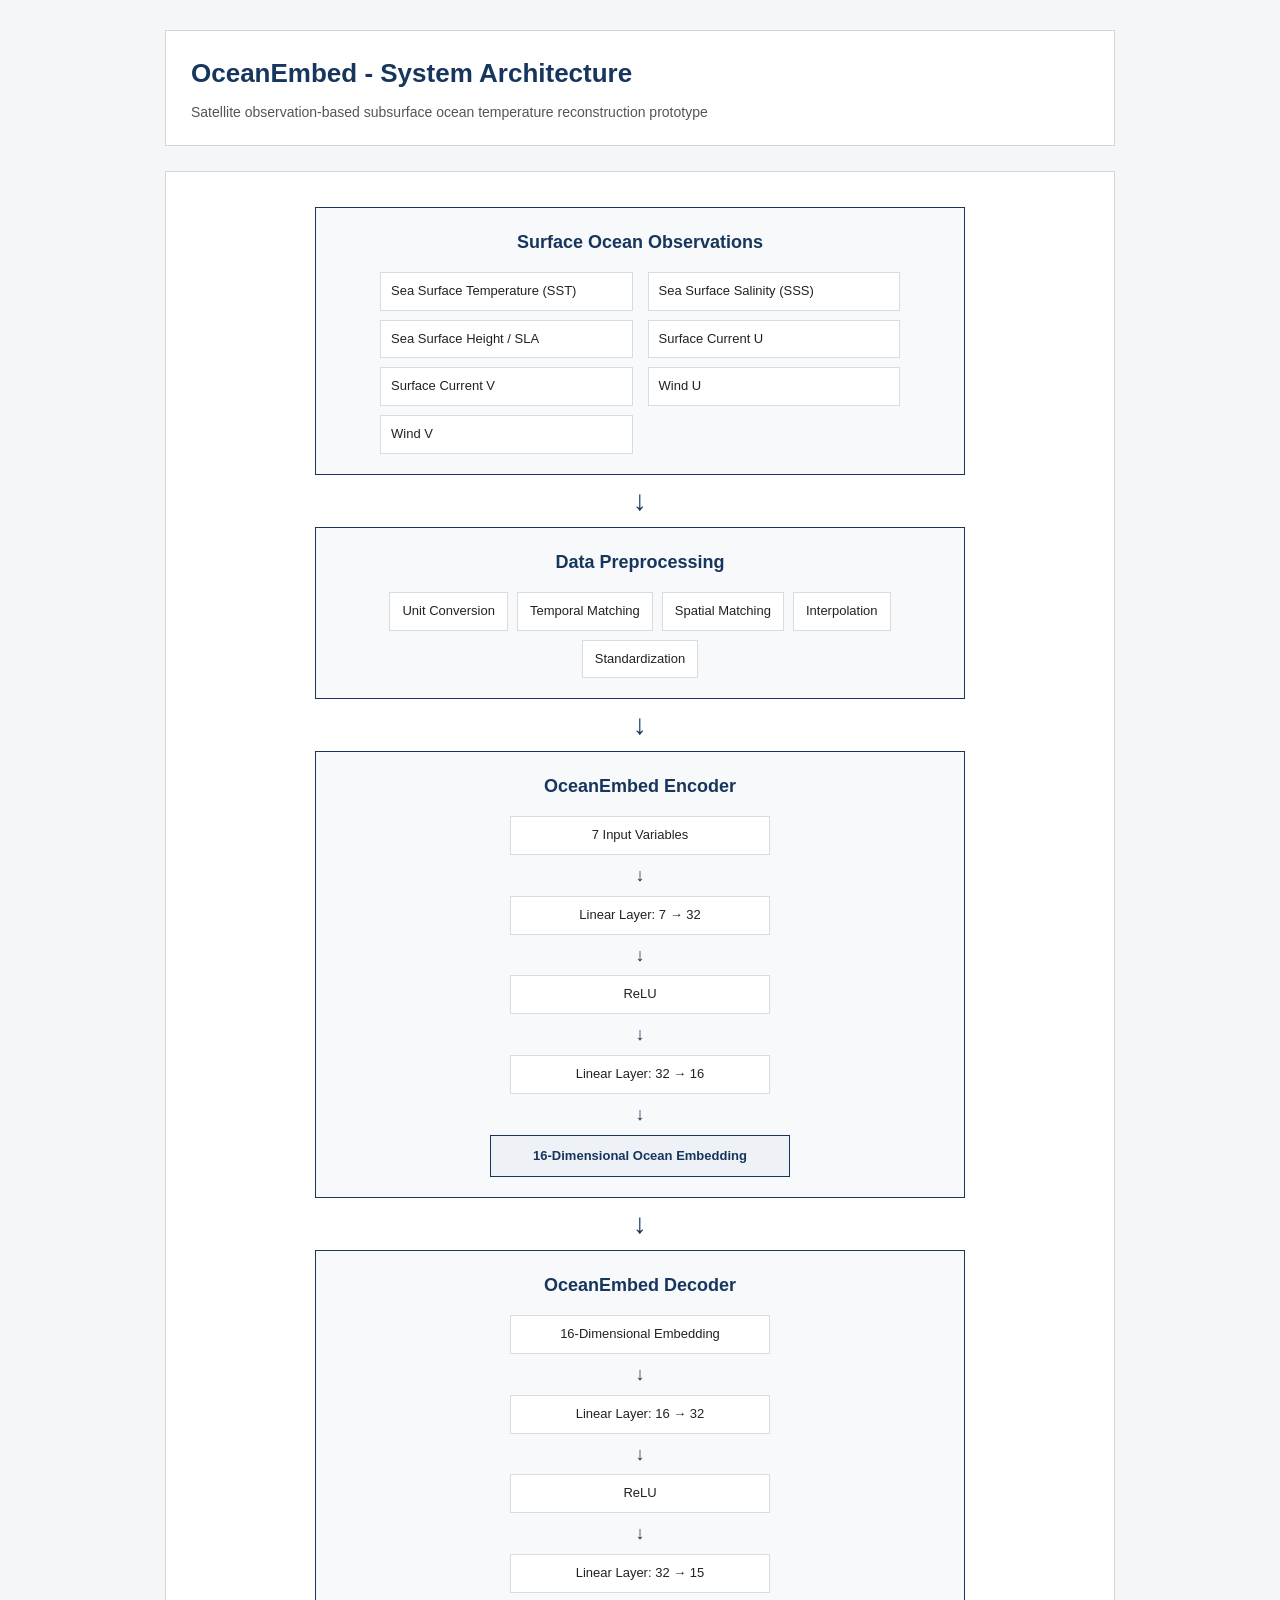
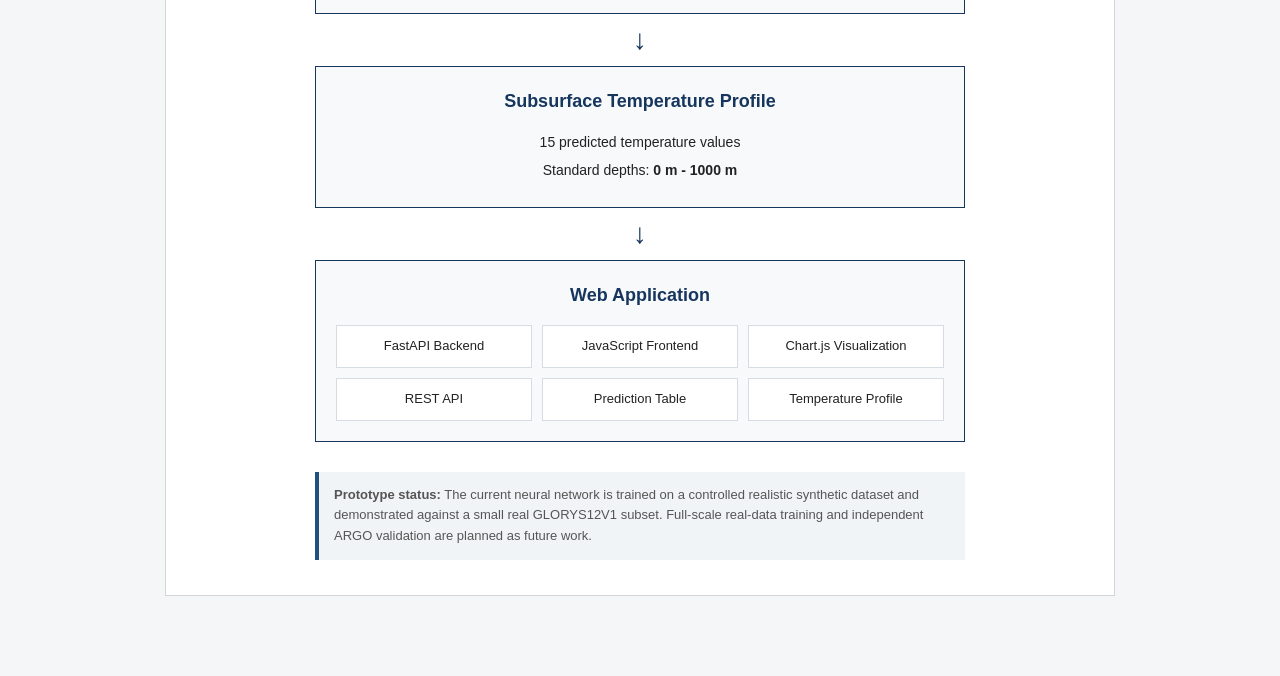
<file: frontend/architecture.html>
<!DOCTYPE html>
<html lang="en">

<head>
    <meta charset="UTF-8">
    <meta name="viewport" content="width=device-width, initial-scale=1.0">

    <title>OceanEmbed - System Architecture</title>

    <link rel="stylesheet" href="architecture.css">
</head>

<body>

    <main class="page">

        <!-- Page Header -->
        <header class="page-header">
            <h1>OceanEmbed - System Architecture</h1>

            <p>
                Satellite observation-based subsurface ocean temperature
                reconstruction prototype
            </p>
        </header>


        <!-- Architecture Diagram -->
        <section class="architecture">

            <!-- Input -->
            <div class="architecture-box input-box">

                <h2>Surface Ocean Observations</h2>

                <div class="input-grid">

                    <div>Sea Surface Temperature (SST)</div>

                    <div>Sea Surface Salinity (SSS)</div>

                    <div>Sea Surface Height / SLA</div>

                    <div>Surface Current U</div>

                    <div>Surface Current V</div>

                    <div>Wind U</div>

                    <div>Wind V</div>

                </div>

            </div>


            <div class="arrow">↓</div>


            <!-- Preprocessing -->
            <div class="architecture-box">

                <h2>Data Preprocessing</h2>

                <div class="process-list">

                    <span>Unit Conversion</span>
                    <span>Temporal Matching</span>
                    <span>Spatial Matching</span>
                    <span>Interpolation</span>
                    <span>Standardization</span>

                </div>

            </div>


            <div class="arrow">↓</div>


            <!-- Encoder -->
            <div class="architecture-box">

                <h2>OceanEmbed Encoder</h2>

                <div class="model-flow">

                    <div>7 Input Variables</div>

                    <div class="mini-arrow">↓</div>

                    <div>Linear Layer: 7 → 32</div>

                    <div class="mini-arrow">↓</div>

                    <div>ReLU</div>

                    <div class="mini-arrow">↓</div>

                    <div>Linear Layer: 32 → 16</div>

                    <div class="mini-arrow">↓</div>

                    <div class="highlight">
                        16-Dimensional Ocean Embedding
                    </div>

                </div>

            </div>


            <div class="arrow">↓</div>


            <!-- Decoder -->
            <div class="architecture-box">

                <h2>OceanEmbed Decoder</h2>

                <div class="model-flow">

                    <div>16-Dimensional Embedding</div>

                    <div class="mini-arrow">↓</div>

                    <div>Linear Layer: 16 → 32</div>

                    <div class="mini-arrow">↓</div>

                    <div>ReLU</div>

                    <div class="mini-arrow">↓</div>

                    <div>Linear Layer: 32 → 15</div>

                </div>

            </div>


            <div class="arrow">↓</div>


            <!-- Output -->
            <div class="architecture-box output-box">

                <h2>Subsurface Temperature Profile</h2>

                <p>
                    15 predicted temperature values
                </p>

                <p>
                    Standard depths:
                    <strong>0 m - 1000 m</strong>
                </p>

            </div>


            <div class="arrow">↓</div>


            <!-- Web Application -->
            <div class="architecture-box">

                <h2>Web Application</h2>

                <div class="application-grid">

                    <div>FastAPI Backend</div>

                    <div>JavaScript Frontend</div>

                    <div>Chart.js Visualization</div>

                    <div>REST API</div>

                    <div>Prediction Table</div>

                    <div>Temperature Profile</div>

                </div>

            </div>


            <!-- Status -->
            <div class="status-note">

                <strong>Prototype status:</strong>

                The current neural network is trained on a controlled
                realistic synthetic dataset and demonstrated against a
                small real GLORYS12V1 subset. Full-scale real-data training
                and independent ARGO validation are planned as future work.

            </div>

        </section>

    </main>


    <script src="architecture.js"></script>

</body>

</html>
</file>
<file: frontend/architecture.css>
/* --------------------------------------------------
   OceanEmbed - System Architecture
   Government / Scientific Portal Style
   -------------------------------------------------- */

* {
    box-sizing: border-box;
}

body {
    margin: 0;

    font-family: Arial, Helvetica, sans-serif;

    background-color: #f5f6f7;

    color: #222;

    line-height: 1.6;
}


/* --------------------------------------------------
   Page
   -------------------------------------------------- */

.page {
    max-width: 1000px;

    margin: 30px auto;

    padding: 0 25px 50px;
}


/* --------------------------------------------------
   Header
   -------------------------------------------------- */

.page-header {
    background-color: white;

    border: 1px solid #d5d5d5;

    padding: 22px 25px;

    margin-bottom: 25px;
}

.page-header h1 {
    margin: 0;

    color: #17365d;

    font-size: 26px;

    font-weight: 600;
}

.page-header p {
    margin: 6px 0 0;

    color: #555;

    font-size: 14px;
}


/* --------------------------------------------------
   Architecture Area
   -------------------------------------------------- */

.architecture {
    background-color: white;

    border: 1px solid #d5d5d5;

    padding: 35px 30px;
}


/* --------------------------------------------------
   Main Architecture Boxes
   -------------------------------------------------- */

.architecture-box {
    max-width: 650px;

    margin: 0 auto;

    padding: 20px;

    background-color: #f7f9fb;

    border: 1px solid #17365d;

    text-align: center;

    transition: background-color 0.2s ease;
}

.architecture-box:hover {
    background-color: #eef2f6;
}

.architecture-box h2 {
    margin: 0 0 15px;

    color: #17365d;

    font-size: 18px;

    font-weight: 600;
}


/* --------------------------------------------------
   Input Variables
   -------------------------------------------------- */

.input-grid {
    display: grid;

    grid-template-columns: repeat(2, 1fr);

    gap: 9px 15px;

    max-width: 520px;

    margin: 0 auto;
}

.input-grid div {
    padding: 8px 10px;

    background-color: white;

    border: 1px solid #d6dce3;

    font-size: 13px;

    text-align: left;
}


/* --------------------------------------------------
   Arrows
   -------------------------------------------------- */

.arrow {
    text-align: center;

    color: #17365d;

    font-size: 28px;

    font-weight: bold;

    line-height: 1;

    margin: 12px 0;
}


/* --------------------------------------------------
   Preprocessing
   -------------------------------------------------- */

.process-list {
    display: flex;

    flex-wrap: wrap;

    justify-content: center;

    gap: 9px;
}

.process-list span {
    padding: 8px 12px;

    background-color: white;

    border: 1px solid #d6dce3;

    font-size: 13px;
}


/* --------------------------------------------------
   Neural Network Flow
   -------------------------------------------------- */

.model-flow {
    display: flex;

    flex-direction: column;

    align-items: center;

    gap: 6px;
}

.model-flow > div:not(.mini-arrow):not(.highlight) {
    width: 260px;

    padding: 8px;

    background-color: white;

    border: 1px solid #d6dce3;

    font-size: 13px;
}

.mini-arrow {
    color: #17365d;

    font-size: 18px;

    font-weight: bold;
}


/* --------------------------------------------------
   Embedding Highlight
   -------------------------------------------------- */

.highlight {
    width: 300px;

    padding: 10px;

    background-color: #eef2f6;

    border: 1px solid #17365d;

    color: #17365d;

    font-size: 13px;

    font-weight: 600;
}


/* --------------------------------------------------
   Output
   -------------------------------------------------- */

.output-box p {
    margin: 6px 0;

    font-size: 14px;
}


/* --------------------------------------------------
   Web Application
   -------------------------------------------------- */

.application-grid {
    display: grid;

    grid-template-columns: repeat(3, 1fr);

    gap: 10px;

    margin-top: 5px;
}

.application-grid div {
    padding: 10px;

    background-color: white;

    border: 1px solid #d6dce3;

    font-size: 13px;
}


/* --------------------------------------------------
   Prototype Note
   -------------------------------------------------- */

.status-note {
    max-width: 650px;

    margin: 30px auto 0;

    padding: 13px 15px;

    background-color: #f1f4f7;

    border-left: 4px solid #234f7d;

    color: #555;

    font-size: 13px;

    line-height: 1.6;
}


/* --------------------------------------------------
   Mobile
   -------------------------------------------------- */

@media (max-width: 700px) {

    .page {
        margin-top: 15px;

        padding: 0 12px 30px;
    }

    .architecture {
        padding: 20px 15px;
    }

    .input-grid {
        grid-template-columns: 1fr;
    }

    .application-grid {
        grid-template-columns: 1fr;
    }

    .model-flow > div:not(.mini-arrow):not(.highlight) {
        width: 100%;
    }

    .highlight {
        width: 100%;
    }
}
.architecture-box.selected {
    border-width: 2px;
}
</file>
